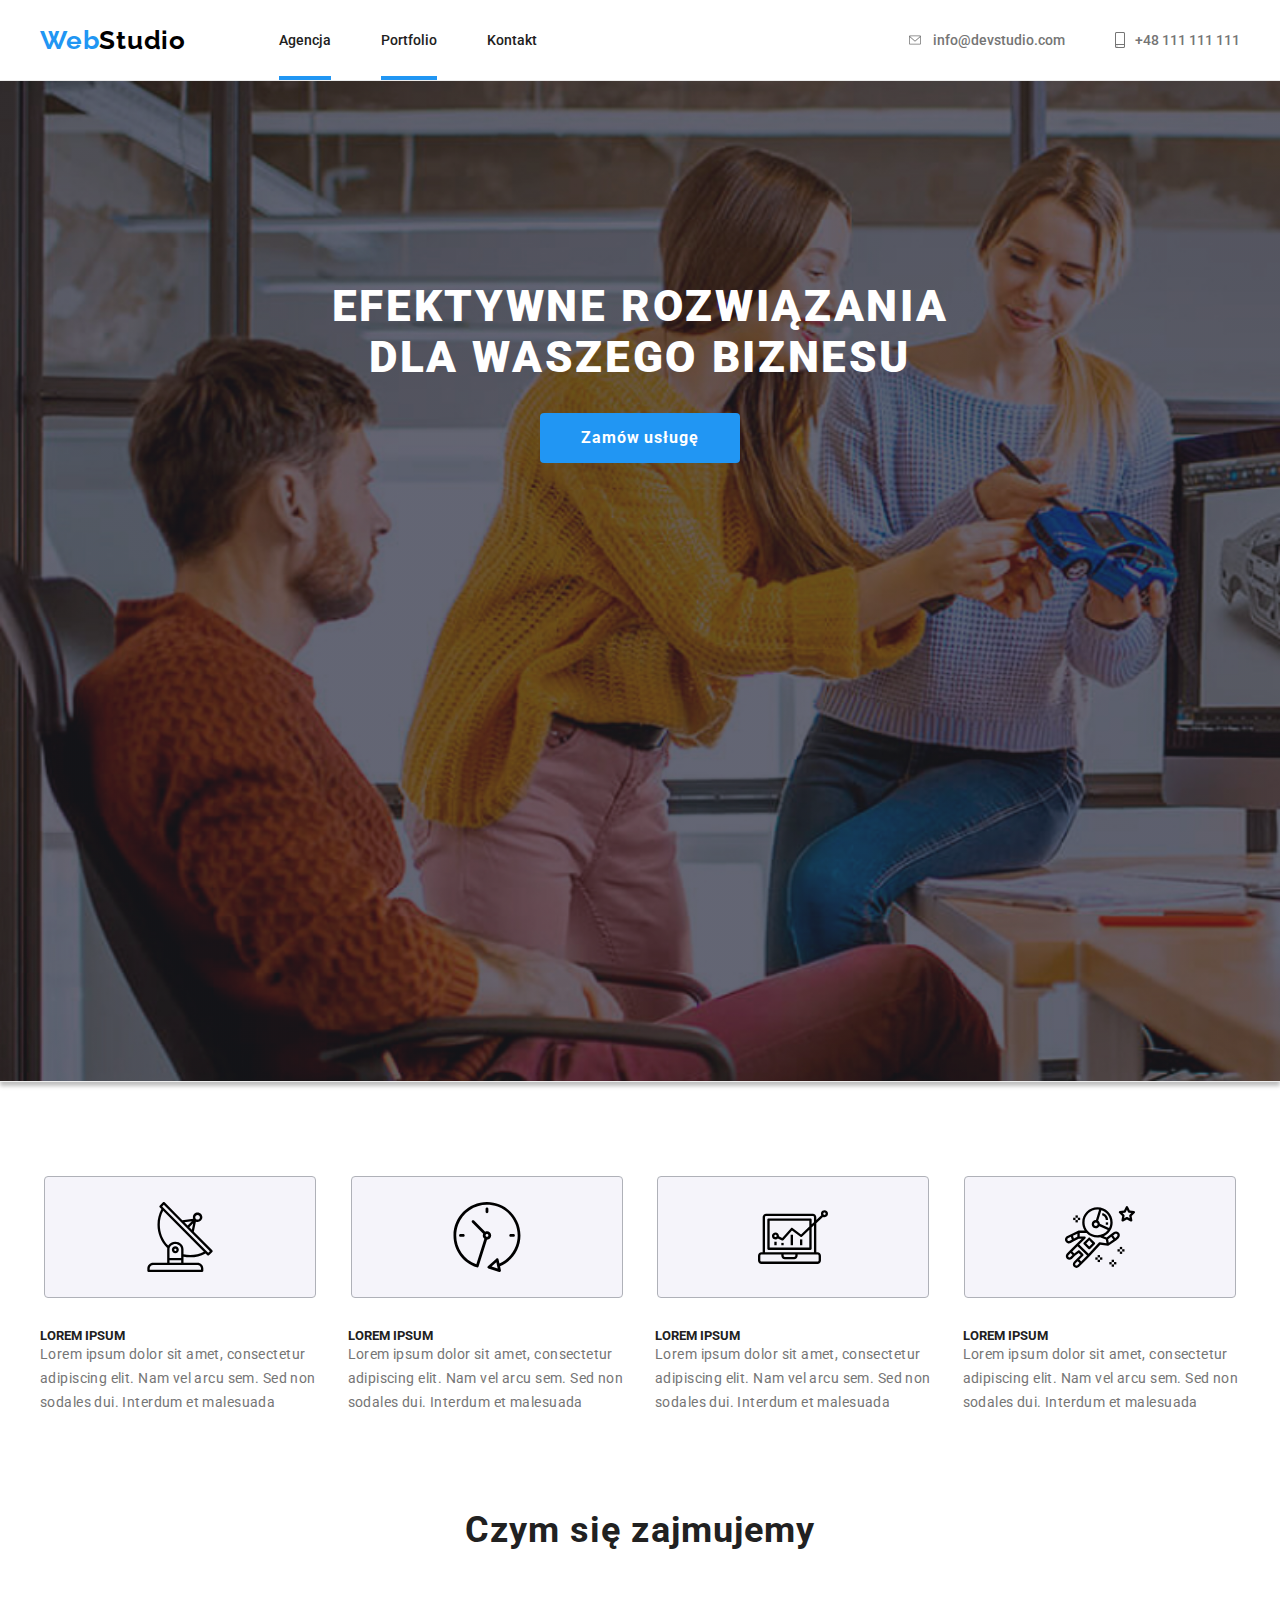
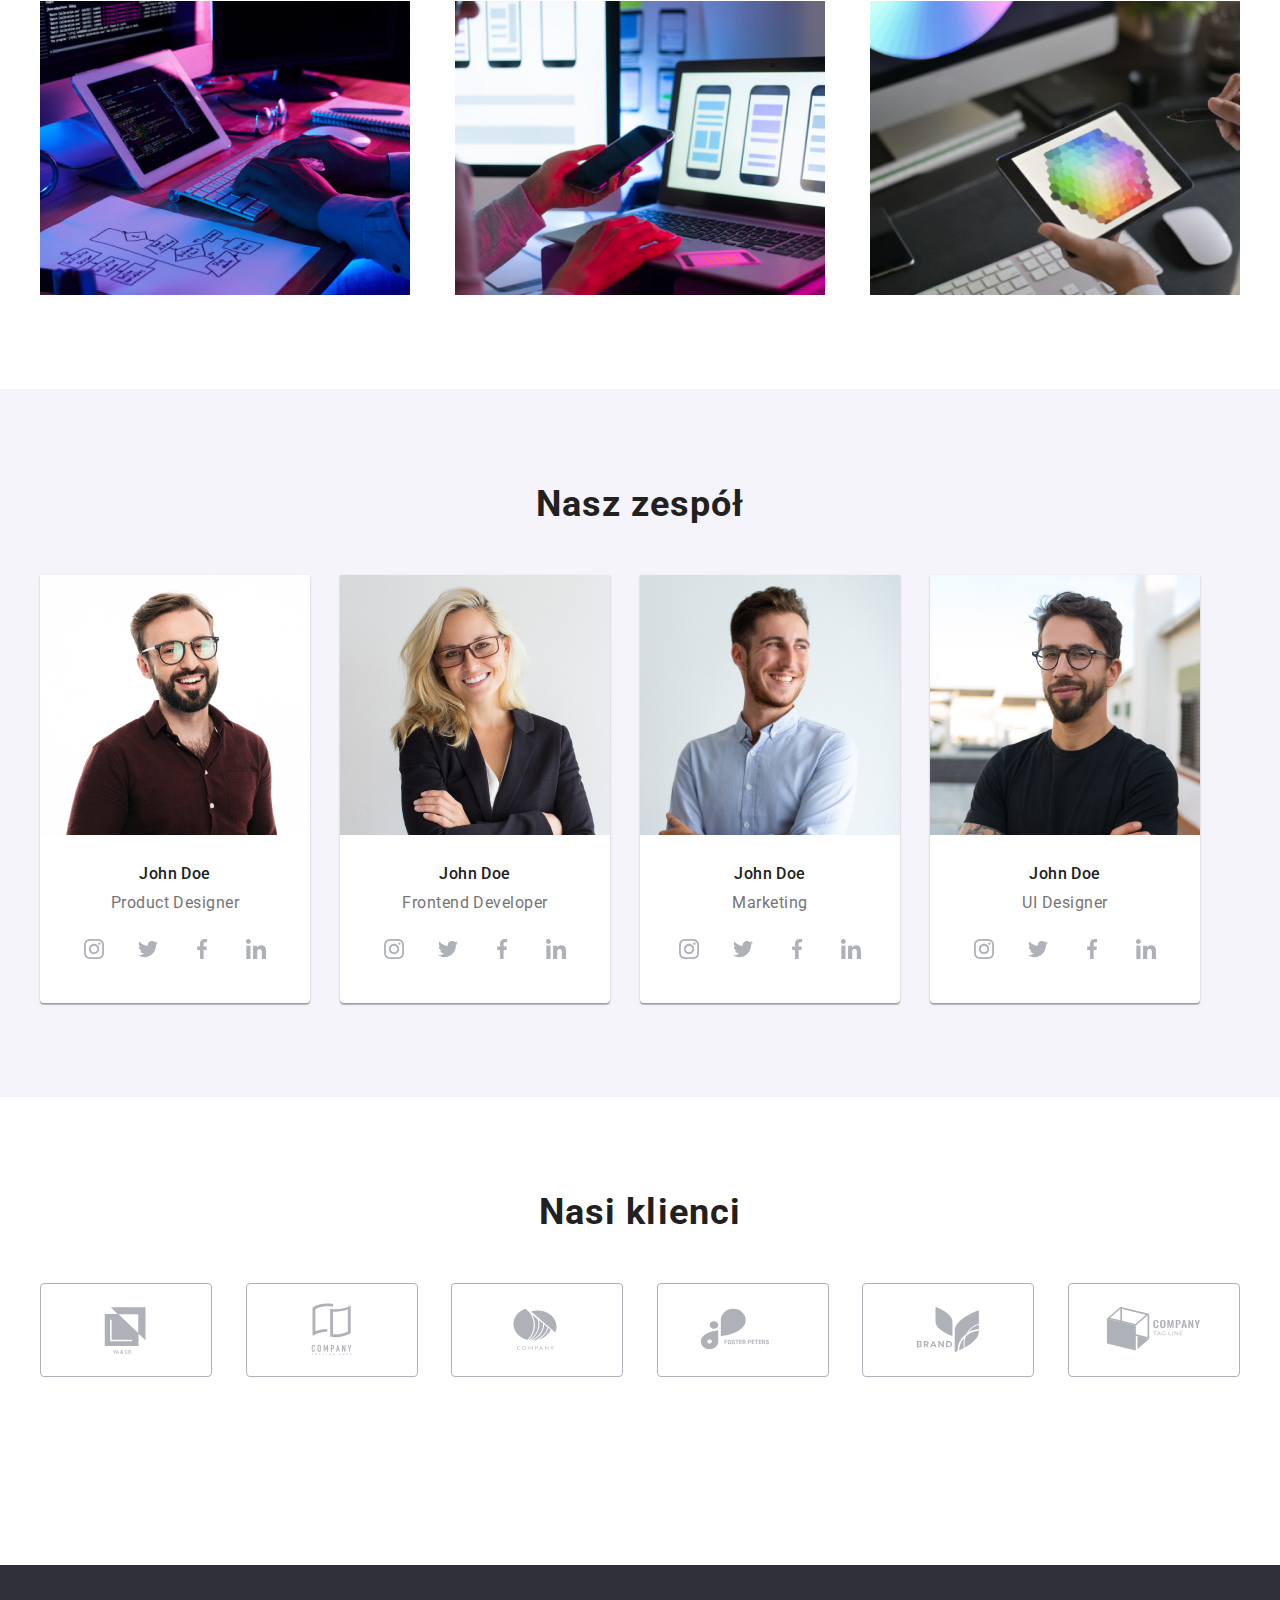
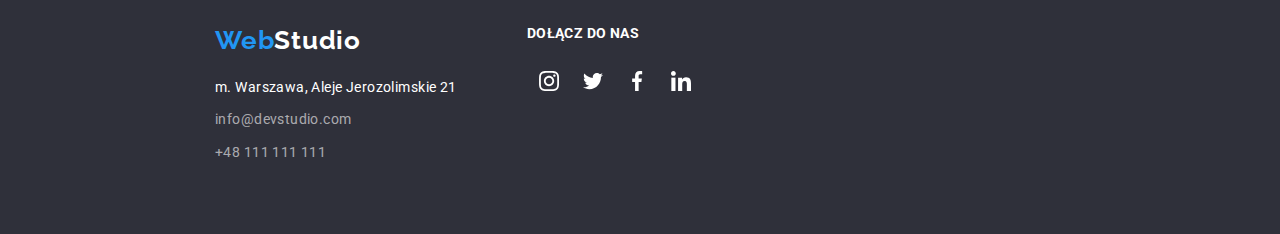
<file: index.html>
<!DOCTYPE html>
<html lang="en">
  <head>
    <meta charset="UTF-8" />
    <meta http-equiv="X-UA-Compatible" content="IE=edge" />
    <meta name="viewport" content="width=device-width, initial-scale=1.0" />
    <link rel="preconnect" href="https://fonts.googleapis.com" />
    <link rel="preconnect" href="https://fonts.gstatic.com" crossorigin />
    <link
      href="https://fonts.googleapis.com/css2?family=Raleway:wght@700&family=Roboto:wght@400;500;700;900&display=swap"
      rel="stylesheet"
    />
    <link rel="stylesheet" href="https://cdnjs.cloudflare.com/ajax/libs/modern-normalize/1.1.0/modern-normalize.min.css" integrity="sha512-wpPYUAdjBVSE4KJnH1VR1HeZfpl1ub8YT/NKx4PuQ5NmX2tKuGu6U/JRp5y+Y8XG2tV+wKQpNHVUX03MfMFn9Q==" crossorigin="anonymous" referrerpolicy="no-referrer"/>
    <link rel="stylesheet" href="./css/styles.css" />
    <title>Studio</title>
  </head>
  <body>
    <!-- <div class="container"> -->
      <header>
          <section>
            <div class="container">
              <a href="#" class="logo link logo-link"
                ><span class="web">Web</span><span class="studio">Studio</span></a
              >
              <nav class="navigation-bar">
                <ul class="navigation-list">
                  <li class="navigation-items agency"><a class="link" href="./index.html">Agencja</a></li>
                  <li class="navigation-items portfolio"><a class="link" href="./portfolio.html">Portfolio</a></li>
                  <li class="navigation-items contact"><a class="link" href="#">Kontakt</a></li></ul>
                  </nav>
                <ul class="contacts-nav">
                  <li class="navigation-contacts-item">
                    <a class="link navigation-items" href="mailto:info@devstudio.com">
                    <svg class="icon-navigation" width="16" height="12"><use href="./images/icons.svg#icon-envelope"></use></svg>info@devstudio.com</a>
                  </li>
                  <li class="navigation-contacts-item">
                    <a class="link navigation-items" href="telto:+48111111111"><svg class="icon-navigation" width="10" height="16"><use href="./images/icons.svg#icon-smartphone"></use></svg>+48 111 111 111</a>
                  </li>
                </ul>
            </div>
          </section>
      </header>
    <!-- </div> -->
    <main>
        <section class="header">
          <h1 class="header-font">EFEKTYWNE ROZWIĄZANIA DLA WASZEGO BIZNESU</h1>
          <button class="button" type="button">Zamów usługę</button>
        </section>
      <section class="section">
        <div class="container">
          <ul class="lorem-ipsum-icons">
              <li class="border-icon">
                <svg class="lorem-ipsum-icons-items" width="70" height="70"><use href="./images/icons.svg#icon-antenna-1"></use></svg>
              </li>
              <li class="border-icon">
                <svg width="70" height="70"><use href="./images/icons.svg#icon-clock-1"></use></svg>
              </li>
              <li class="border-icon">
                <svg width="70" height="70"><use href="./images/icons.svg#icon-diagram-1"></use></svg>
              </li>
              <li class="border-icon">
                <svg width="70" height="70"><use href="./images/icons.svg#icon-astronaut-1"></use></svg>
              </li>
            </ul>
          </div>
      <div class="container">
        <ul class="lorem-ipsum-icons">
          <li>
            <h5>LOREM IPSUM</h5>
            <p class="lorem-ipsum-paragraph">
              Lorem ipsum dolor sit amet, consectetur adipiscing elit. Nam vel arcu sem. Sed non
              sodales dui. Interdum et malesuada
            </p>
          </li>
          <li>
            <h5>LOREM IPSUM</h5>
            <p class="lorem-ipsum-paragraph">
              Lorem ipsum dolor sit amet, consectetur adipiscing elit. Nam vel arcu sem. Sed non
              sodales dui. Interdum et malesuada
            </p>
          </li>
          <li>
            <h5>LOREM IPSUM</h5>
            <p class="lorem-ipsum-paragraph">
              Lorem ipsum dolor sit amet, consectetur adipiscing elit. Nam vel arcu sem. Sed non
              sodales dui. Interdum et malesuada
            </p>
          </li>
          <li>
            <h5>LOREM IPSUM</h5>
            <p class="lorem-ipsum-paragraph">
              Lorem ipsum dolor sit amet, consectetur adipiscing elit. Nam vel arcu sem. Sed non
              sodales dui. Interdum et malesuada
            </p>
          </li>
        </ul>
      </div>
      </section>
      <section class="section work">
      <div class="container">
        <h2 class="header-services">Czym się zajmujemy</h2>
          <ul class="services">
            <li class="services-items">
              <img src="./images/avatar-services-tiping.png" height="294" alt="We create websites" />
            </li>
            <li class="services-items">
              <img
                src="./images/avatar-services-phone.png"
                width="370"
                height="294"
                alt="We adjust them to your needs"
              />
            </li>
            <li class="services-items">
              <img
                src="./images/avatar-services-tablet.png"
                height="294"
                alt="We change them for you"
              />
            </li>
          </ul>
        </div>
    </section>
        <section class="section our-team">      
          <div class="container">
          <h2 class="header-team">Nasz zespół</h2>
          <ul class="team">
            <li class="team">
              <figure>
                <img
                  src="./images/avatar-team-product-designer.jpg"
                  height="260"
                  alt="photo of John Doe"
                />
                <figcaption>
                  <h3 class="team-member">John Doe</h3>
                  <p class="team-member-position">Product Designer</p>
                   <ul class="team-member-icons">
                    <li class="icon-circle">
                      <a class="team-member-icons-border" href="#">
                        <svg class="team-member-icons-list" width="20" height="20"><use href="./images/icons.svg#icon-instagram-2"></use></svg>
                      </a>
                    </li>
                    <li class="icon-circle">
                      <a class="team-member-icons-border" href="#">
                        <svg class="team-member-icons-list" width="20" height="20"><use href="./images/icons.svg#icon-twitter-1"></use></svg>
                      </a>
                    </li>
                    <li class="icon-circle">
                      <a class="team-member-icons-border" href="#">
                        <svg class="team-member-icons-list" width="20" height="20"><use href="./images/icons.svg#icon-facebook-1"></use></svg>
                      </a>
                    </li>
                    <li class="icon-circle">
                      <a class="team-member-icons-border" href="#">
                        <svg class="team-member-icons-list" width="20" height="20"><use href="./images/icons.svg#icon-linkedin-1"></use></svg>
                      </a>
                    </li>
                  </ul>
                </figcaption>
              </figure>
            </li>
            <li class="team">
              <figure>
                <img
                  src="./images/avatar-team-frontend-developer.jpg"
                  height="260"
                  alt="photo of John Doe"
                />
                <figcaption>
                  <h3 class="team-member">John Doe</h3>
                  <p class="team-member-position">Frontend Developer</p>
                   <ul class="team-member-icons">
                    <li class="icon-circle">
                      <a class="team-member-icons-border" href="#">
                        <svg class="team-member-icons-list" width="20" height="20"><use href="./images/icons.svg#icon-instagram-2"></use></svg>
                      </a>
                    </li>
                    <li class="icon-circle">
                      <a class="team-member-icons-border" href="#">
                        <svg class="team-member-icons-list" width="20" height="20"><use href="./images/icons.svg#icon-twitter-1"></use></svg>
                      </a>
                    </li>
                    <li class="icon-circle">
                      <a class="team-member-icons-border" href="#">
                        <svg class="team-member-icons-list" width="20" height="20"><use href="./images/icons.svg#icon-facebook-1"></use></svg>
                      </a>
                    </li>
                    <li class="icon-circle">
                      <a class="team-member-icons-border" href="#">
                        <svg class="team-member-icons-list" width="20" height="20"><use href="./images/icons.svg#icon-linkedin-1"></use></svg>
                      </a>
                    </li>
                  </ul>
                </figcaption>
              </figure>
            </li>
            <li class="team">
              <figure>
                <img src="./images/avatar-team-marketing.jpg" height="260" alt="photo of John Doe" />
                <figcaption>
                  <h3 class="team-member">John Doe</h3>
                  <p class="team-member-position">Marketing</p>
                   <ul class="team-member-icons">
                   <li class="icon-circle">
                      <a class="team-member-icons-border" href="#">
                        <svg class="team-member-icons-list" width="20" height="20"><use href="./images/icons.svg#icon-instagram-2"></use></svg>
                      </a>
                    </li>
                    <li class="icon-circle">
                      <a class="team-member-icons-border" href="#">
                        <svg class="team-member-icons-list" width="20" height="20"><use href="./images/icons.svg#icon-twitter-1"></use></svg>
                      </a>
                    </li>
                    <li class="icon-circle">
                      <a class="team-member-icons-border" href="#">
                        <svg class="team-member-icons-list" width="20" height="20"><use href="./images/icons.svg#icon-facebook-1"></use></svg>
                      </a>
                    </li>
                    <li class="icon-circle">
                      <a class="team-member-icons-border" href="#">
                        <svg class="team-member-icons-list" width="20" height="20"><use href="./images/icons.svg#icon-linkedin-1"></use></svg>
                      </a>
                    </li>
                  </ul>
                </figcaption>
              </figure>
            </li>
            <li class="team">
              <figure>
                <img
                  src="./images/avatar-team-ui-designer.jpg"
                  height="260"
                  alt="photo of John Doe"
                />
                <figcaption>
                  <h3 class="team-member">John Doe</h3>
                  <p class="team-member-position">UI Designer</p>
                  <ul class="team-member-icons">
                    <li class="icon-circle">
                      <a class="team-member-icons-border" href="#">
                        <svg class="team-member-icons-list" width="20" height="20"><use href="./images/icons.svg#icon-instagram-2"></use></svg>
                      </a>
                    </li>
                    <li class="icon-circle">
                      <a class="team-member-icons-border" href="#">
                        <svg class="team-member-icons-list" width="20" height="20"><use href="./images/icons.svg#icon-twitter-1"></use></svg>
                      </a>
                    </li>
                    <li class="icon-circle">
                      <a class="team-member-icons-border" href="#">
                        <svg class="team-member-icons-list" width="20" height="20"><use href="./images/icons.svg#icon-facebook-1"></use></svg>
                      </a>
                    </li>
                    <li class="icon-circle">
                      <a class="team-member-icons-border" href="#">
                        <svg class="team-member-icons-list" width="20" height="20"><use href="./images/icons.svg#icon-linkedin-1"></use></svg>
                      </a>
                    </li>
                  </ul>
                </figcaption>
              </figure>
            </li>
          </ul>
          </div>
        </section>
        <section class="section">
      <div class="container">
          <h2 class="header-customers">Nasi klienci</h2>
          <ul class="customers-company-list">
            <li>
              <a href="#">
                <svg class="company-icons" width="106" height="60,4"><use href="./images/icons.svg#icon-Logo"></use></svg>
              </a>
            </li>
            <li>
              <a href="#">
                <svg class="company-icons" width="106" height="60,4"><use href="./images/icons.svg#icon-Logo1"></use></svg>
              </a>
            </li>
            <li>
              <a href="#">
                <svg class="company-icons" width="106" height="60,4"><use href="./images/icons.svg#icon-Logo2"></use></svg>
              </a>
            </li>
            <li>
              <a href="#">
                <svg class="company-icons" width="106" height="60,4"><use href="./images/icons.svg#icon-Logo3"></use></svg>
              </a>
            </li>
            <li>
              <a href="#">
                <svg class="company-icons" width="106" height="60,4"><use href="./images/icons.svg#icon-Logo4"></use></svg>
              </a>
            </li>
            <li>
              <a href="#">
                <svg class="company-icons" width="106" height="60,4"><use href="./images/icons.svg#icon-Logo5"></use></svg>
              </a>
            </li>
          </ul>
      </div>
      </section>
    </main>
      <footer class="footer">
        <div class="container-footer">
          <div class="footer-list">
            <a href="#" class="logo"
              ><span class="web">Web<span class="studio-footer">Studio</span></span></a
            >
            <address class="address">
              <span class="address"> m. Warszawa, Aleje Jerozolimskie 21</span></address>
              <ul>
                <li><a href="mailto:info@devstudio.com" class="footer-contacts link">info@devstudio.com</a></li>
                <li><a href="telto:+48111111111" class="footer-contacts link">+48 111 111 111</a></li>
              </ul>
          </div>
          <div class="join-us">
            <h3 class="header-join-us">DOŁĄCZ DO NAS</h3>
            <ul class="footer-icons">
              <li class="icon-circle">
                <a href="#"><svg class="footer-social-icons" width="20" height="20"><use href="./images/icons.svg#icon-instagram-2"></use></svg></a>
               </li>
               <li class="icon-circle">
                <a href="#"><svg class="footer-social-icons" width="20" height="20"><use href="./images/icons.svg#icon-twitter-1"></use></svg></a>
              </li>
              <li class="icon-circle">
                <a href="#"><svg class="footer-social-icons" width="20" height="20"><use href="./images/icons.svg#icon-facebook-1"></use></svg></a>
               </li>
               <li class="icon-circle">
                <a href="#"><svg class="footer-social-icons" width="20" height="20"><use href="./images/icons.svg#icon-linkedin-1"></use></svg></a>
              </li>
            </ul>
          </div>
        </div>
      </footer>
  </body>
</html>
</file>
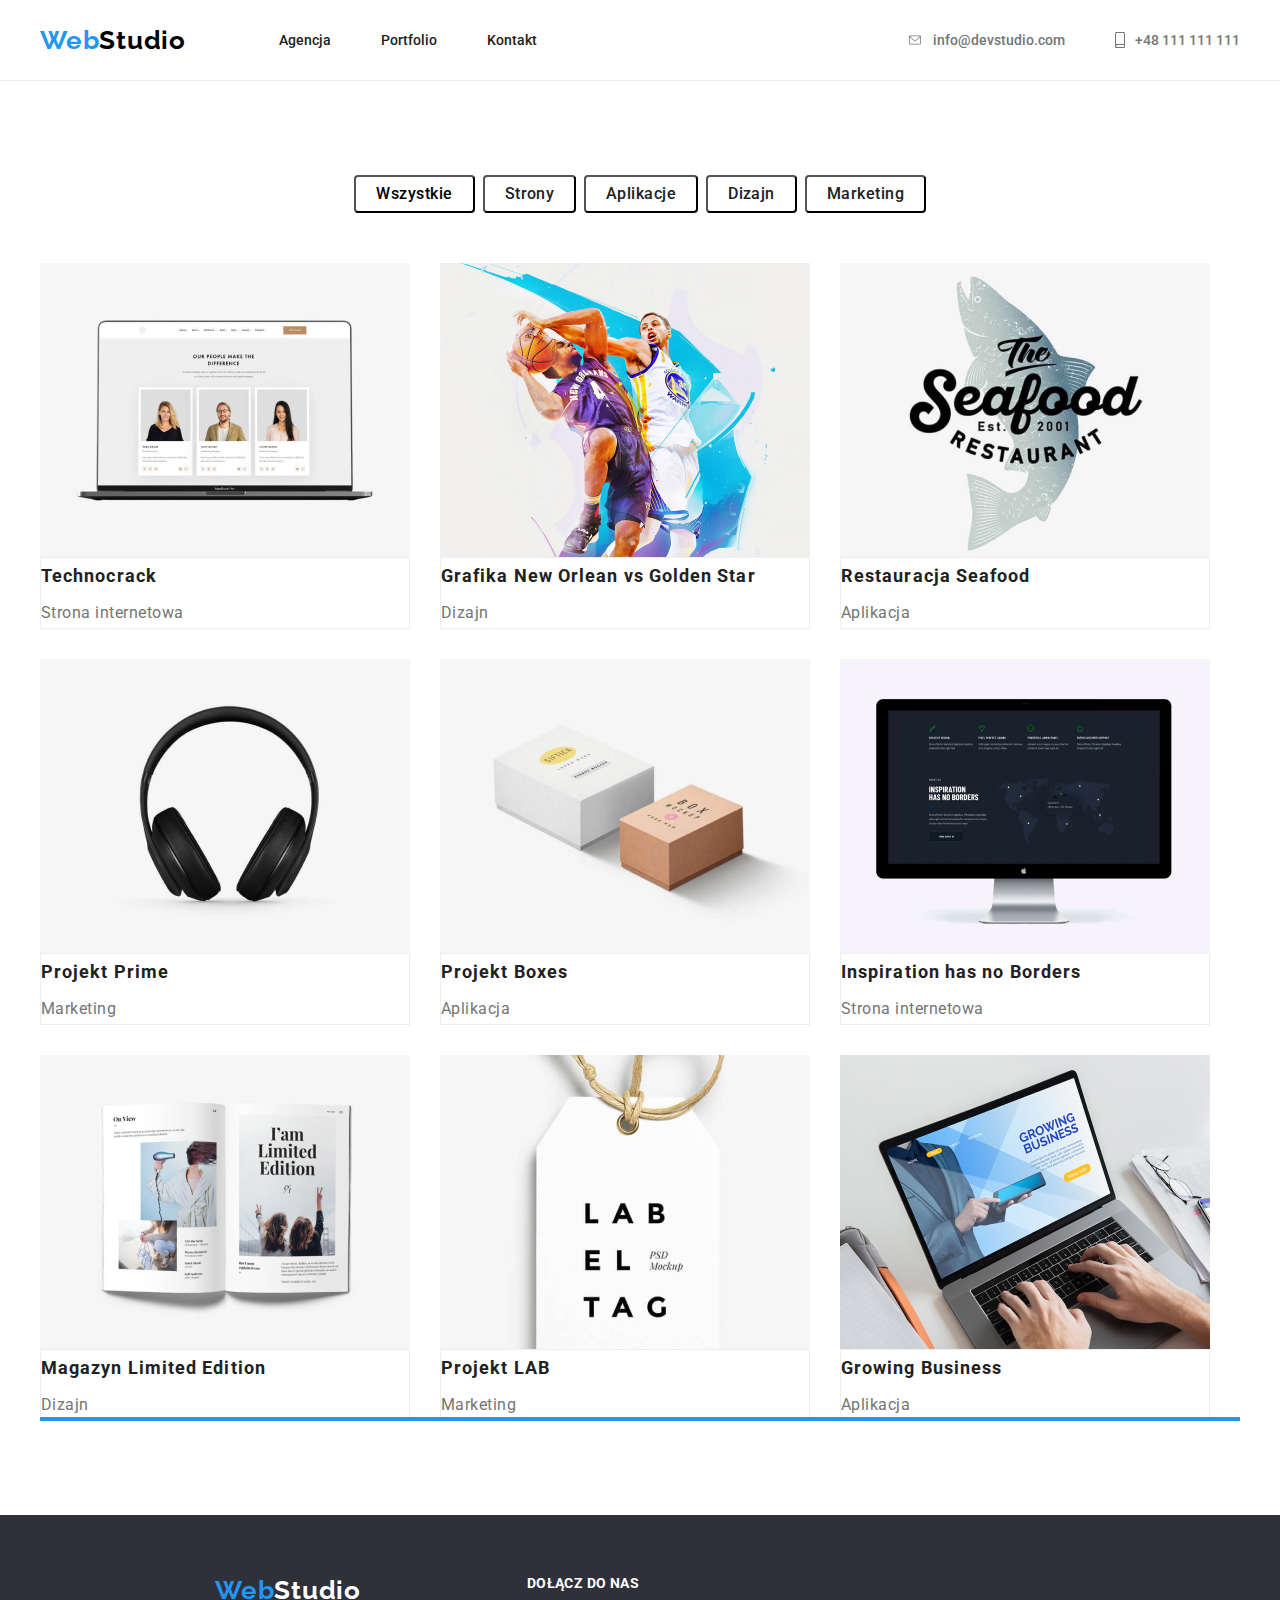
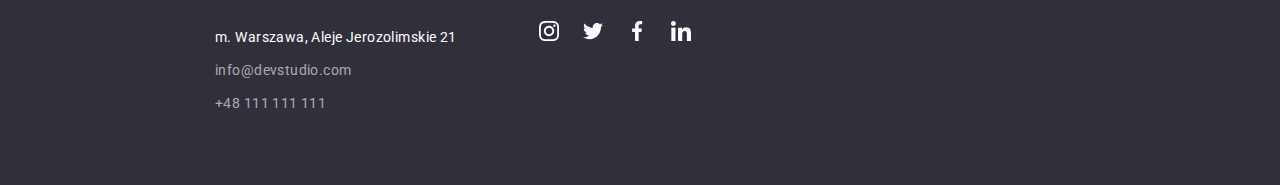
<file: portfolio.html>
<!DOCTYPE html>
<html lang="en">
  <head>
    <meta charset="UTF-8" />
    <meta http-equiv="X-UA-Compatible" content="IE=edge" />
    <meta name="viewport" content="width=device-width, initial-scale=1.0" />
    <title>Portfolio</title>
    <link rel="preconnect" href="https://fonts.googleapis.com" />
    <link rel="preconnect" href="https://fonts.gstatic.com" crossorigin />
    <link
      href="https://fonts.googleapis.com/css2?family=Raleway:wght@700&family=Roboto:wght@400;500;700;900&display=swap"
      rel="stylesheet"
    />
    <link rel="stylesheet" href="https://cdnjs.cloudflare.com/ajax/libs/modern-normalize/1.1.0/modern-normalize.min.css" integrity="sha512-wpPYUAdjBVSE4KJnH1VR1HeZfpl1ub8YT/NKx4PuQ5NmX2tKuGu6U/JRp5y+Y8XG2tV+wKQpNHVUX03MfMFn9Q==" crossorigin="anonymous" referrerpolicy="no-referrer"/>
    <link rel="stylesheet" href="./css/styles.css" />
  </head>
  <body>
     <!-- <div class="container"> -->
      <header>
          <div class="container">
            <a href="#" class="logo link logo-link"
              ><span class="web">Web</span><span class="studio">Studio</span></a
            >
            <nav class="navigation-bar">
              <ul class="navigation-list">
                <li class="navigation-items"><a class="link" href="./index.html">Agencja</a></li>
                <li class="navigation-items"><a class="link" href="./portfolio.html">Portfolio</a></li>
                <li class="navigation-items"><a class="link" href="#">Kontakt</a></li></ul>
                </nav>
              <ul class="contacts-nav">
                <li class="navigation-contacts-item">
                  <a class="link navigation-items" href="mailto:info@devstudio.com">
                  <svg class="icon-navigation" width="16" height="12"><use href="./images/icons.svg#icon-envelope"></use></svg>info@devstudio.com</a>
                </li>
                <li class="navigation-contacts-item">
                  <a class="link navigation-items" href="telto:+48111111111"><svg class="icon-navigation" width="10" height="16"><use href="./images/icons.svg#icon-smartphone"></use></svg>+48 111 111 111</a>
                </li>
              </ul>
          </div>
      </header>
    </div>
    <main>
    <section class="section">
      <div class="container">
        <ul class="buttons">
          <li><button type="button" class="button-all">Wszystkie</button></li>
          <li><button type="button" class="button-sites">Strony</button></li>
          <li><button type="button" class="button-applications">Aplikacje</button></li>
          <li><button type="button" class="button-design">Dizajn</button></li>
          <li><button type="button" class="button-marketing">Marketing</button></li>
        </ul>
          <ul class="portfolio">
            <li>
                <img
                  src="./images/portfolio-website-technocrack.jpg"
                  alt="Photo of website Technocrack"
                  height="294"
                />
                  <div class="portfolio-avatar-border">
                    <h4 class="portfolio-project-name">Technocrack</h4>
                    <p class="portfolio-project-type">Strona internetowa</p>
                  </div>
            </li>
            <li>
                <img
                  src="./images/portfolio-design-basketball-match.jpg"
                  alt="Avatar of basketball match"
                  height="294"
                />
                  <div class="portfolio-avatar-border">
                    <h4 class="portfolio-project-name">Grafika New Orlean vs Golden Star</h4>
                    <p class="portfolio-project-type">Dizajn</p>
                  </div>
            </li>
            <li>
                <img
                  src="./images/portfolio-application-the-seafood-restaurant.jpg"
                  alt="Avatar of The Seafood Restaurant"
                  height="294"
                />
                  <div class="portfolio-avatar-border">
                    <h4 class="portfolio-project-name">Restauracja Seafood</h4>
                    <p class="portfolio-project-type">Aplikacja</p>
                  </div>
            </li>
            <li>
                <img
                  src="./images/portfolio-marketing-project-prime.jpg"
                  alt="Avatar of Project Prime"
                  height="294"
                />
                  <div class="portfolio-avatar-border">
                    <h4 class="portfolio-project-name">Projekt Prime</h4>
                    <p class="portfolio-project-type">Marketing</p>
                  </div>
            </li>
            <li>
                <img
                  src="./images/portfolio-application-boxes.jpg"
                  alt="Avatar of Project Boxes Application "
                  height="294"
                />
                  <div class="portfolio-avatar-border">
                    <h4 class="portfolio-project-name">Projekt Boxes</h4>
                    <p class="portfolio-project-type">Aplikacja</p>
                  </div>
            </li>
            <li>
                <img
                  src="./images/portfolio-website-inspiration-has-no-borders.jpg"
                  alt="Photo of website World Has No Borders"
                  height="294"
                />
                  <div class="portfolio-avatar-border">
                    <h4 class="portfolio-project-name">Inspiration has no Borders</h4>
                    <p class="portfolio-project-type">Strona internetowa</p>
                  </div>
            </li>
            <li>
                <img
                  src="./images/portfolio-design-magazine.jpg"
                  alt="Photo of Magazine Limited Edition"
                  height="294"
                />
                  <div class="portfolio-avatar-border">
                    <h4 class="portfolio-project-name">Magazyn Limited Edition</h4>
                    <p class="portfolio-project-type">Dizajn</p>
                  </div>
            </li>
            <li>
                <img
                  src="./images/portfolio-marketing-project-lab.jpg"
                  alt="Avatar of Project LAB"
                  height="294"
                />
                  <div class="portfolio-avatar-border">
                    <h4 class="portfolio-project-name">Projekt LAB</h4>
                    <p class="portfolio-project-type">Marketing</p>
                  </div>
            </li>
            <li>
                <img
                  src="./images/porftolio-application-growing-business.jpg"
                  alt="Avatar of aplication Growing Business "
                  height="294"
                />
                  <div class="portfolio-avatar-border">
                    <h4 class="portfolio-project-name">Growing Business</h4>
                    <p class="portfolio-project-type">Aplikacja</p>
                  </div>
            </li>
          </ul>
        </section>
      </div>
    </main>
 <!-- <div class="container"> -->
      <footer class="footer">
        <div class="footer-list">
          <a href="#" class="logo"
            ><span class="web">Web<span class="studio-footer">Studio</span></span></a
          >
          <address class="address">
            <span class="address"> m. Warszawa, Aleje Jerozolimskie 21</span></address>
            <ul>
              <li><a href="mailto:info@devstudio.com" class="footer-contacts link">info@devstudio.com</a></li>
              <li><a href="telto:+48111111111" class="footer-contacts link">+48 111 111 111</a></li>
            </ul>
        </div>
        <div class="join-us">
          <h3 class="header-join-us">DOŁĄCZ DO NAS</h3>
          <ul class="footer-icons">
            <li class="icon-circle">
              <a href="#"><svg class="footer-social-icons" width="20" height="20"><use href="./images/icons.svg#icon-instagram-2"></use></svg></a>
             </li>
             <li class="icon-circle">
              <a href="#"><svg class="footer-social-icons" width="20" height="20"><use href="./images/icons.svg#icon-twitter-1"></use></svg></a>
            </li>
            <li class="icon-circle">
              <a href="#"><svg class="footer-social-icons" width="20" height="20"><use href="./images/icons.svg#icon-facebook-1"></use></svg></a>
             </li>
             <li class="icon-circle">
              <a href="#"><svg class="footer-social-icons" width="20" height="20"><use href="./images/icons.svg#icon-linkedin-1"></use></svg></a>
            </li>
          </ul>
        </div>
      </footer>
  </body>
</html>
</file>
<file: css/styles.css>
:root {
  --brand-color: #212121;
  --selection-color: #2196f3;
  --background-color: #ffffff;
  --navigation-contacts-color: #757575;
  --button-font-color: #ffffff;
  --background-footer-header-color: #2f303a;
}
* {
  margin: 0;
  padding: 0;
}
body {
  font-family: 'Roboto', sans-serif;
  background-color: var(--background-color);
  color: var(--brand-color);
  /* box-sizing: border-box; */
  /* width: 1600px; */
}

ul {
  list-style-type: none;
  padding-left: 0;
}
img {
  display: block;
}
header {
  border-bottom: 1px solid #ececec;

}
header .container {
  display: flex;
  align-items: center;
}
.container {
  margin: 0 auto;
  width: 100%;
  max-width: 1200px;
  padding: 0 15px;
  /* display: flex;
  align-items: center; */

}
.section {
  padding-top: 94px;
  padding-bottom: 94px;
}
.link {
  text-decoration: none;
  color: var(--brand-color);
  /* padding: 32px 0; */
}
.link:hover,
.link:focus,
.link:active {
  color: var(--selection-color);
}
.link:visited {
  text-decoration: none;
}
.logo {
  font-family: 'Raleway';
  font-weight: 700;
  font-size: 26px;
  line-height: 1.19;
  text-align: left;
  vertical-align: top;
  letter-spacing: 0.03em;
  text-decoration: none;
  margin-right: 93px;
  transition-duration: 250ms;
  transition-timing-function: cubic-bezier(0.4, 0, 0.2, 1);
  
}

.web {
  color: var(--selection-color);
  text-decoration: none;
}
.studio {
  color: #000000;
  text-decoration: none;
}
.navigation {
  /* color: var(--selection-color);
  padding-top: 24px;
  padding-bottom: 25px;
  border-bottom: 1px solid #ececec;
  align-items: center;
  gap: 93px;
  display:flex; */

  /* color: var(--selection-color); */
  padding-top: 24px;
  padding-bottom: 25px;
  padding-left: 215px;
  /* border-bottom: 1px solid #ececec; */
  display: flex;
  align-items: center;
  
}

.navigation-bar {
  display: flex;
  /* width: 100%; */
  justify-content: space-between;
}
.contacts-nav {
  display: flex;
  align-items: center;
  margin-left: auto;
  gap: 50px;
  color: var(--navigation-contacts-color);
}
.navigation-list {
  display: flex;
  font-weight: 500;
  font-size: 14px;
  gap: 50px;
  align-items: flex-end;
  /* margin-left: 93px; */
}
.navigation-items {
  font-weight: 500;
  font-size: 14px;
  color: var(--navigation-contacts-color);
  padding:32px 0;
  display: flex;
  align-items: center;
  transition-duration: 250ms;
  transition-timing-function: cubic-bezier(0.4, 0, 0.2, 1);
}
.navigation-contacts-item {
  font-weight: 500;
  font-size: 14px;
  color: var(--selection-color);
  transition-duration: 250ms;
  transition-timing-function: cubic-bezier(0.4, 0, 0.2, 1);

}
.navigation-items:hover::after,
.navigation-items:focus {
  fill: var(--background-color); 
  fill: var(--selection-color);
}
.agency {
  position:relative;
  
}
.agency::after {
  content: "";
  position:absolute;
  width:100%;
  height:4px;
  background-color: var(--selection-color);
  bottom:0px;
  left:0px;
}
.portfolio {
  position:relative;
}
.portfolio::after {
  content: " ";
  position:absolute;
  width:100%;
  height:4px;
  background-color: var(--selection-color);
  bottom:0px;
  left:0px;
}
.border-icon {
  width: 270px;
  height: 120px;
  border: 1px solid #afb1b8;
  border-radius: 4px;
  background-color:#f5f4fa;
  margin-bottom: 30px;
  display: flex;
  align-items: center;
  justify-content: center;
  /* margin-top: 94px; */
  transition-duration: 250ms;
  transition-timing-function: cubic-bezier(0.4, 0, 0.2, 1);
}
.icon-navigation {
  margin-right: 10px;
  fill:currentColor;

}
.icon-navigation:hover,
.icon-navigation:focus {
  fill: var(--selection-color);
  fill: var(--background-color);
}
.header {
  background-color: var(--background-footer-header-color);
  color: var(--button-font-color);
  /* width: 100%; */
  text-align: center;
  /* padding: 200px 252px 200px 252px; */
  padding-top: 200px;
  padding-bottom: 200px;
  align-items: center;
  border-bottom: 1px solid #ececec;
  margin: 0 auto;
  max-width:1600px;
  height:600px;
  /* width:1200px; */
  background-image: linear-gradient(rgba(47, 48, 58, 0.4), rgba(47, 48, 58, 0.4)),
    url(../images/background-header-image.jpg);
  box-shadow: 0px 4px 4px rgba(0, 0, 0, 0.25);
  background-repeat: no-repeat;
  background-size: cover;
  
}
.header-font {
  font-size: 44px;
  font-weight: 900;
  /* line-height: 1.36; */
  line-height: 116%;
  width:696px;
  margin:0 auto;
  letter-spacing: 0.06em;
  margin-bottom: 30px;
  /* padding-left: 452px;
  padding-right: 452px; */
}

.button {
  min-width: 200px;
  /* height: 50px; */
  font-family: inherit;
  color: var(--button-font-color);
  font-weight: 700;
  font-size: 16px;
  line-height: 1.87;
  letter-spacing: 0.06em;
  background-color: var(--selection-color);
  border-radius: 4px;
  border-style: none;
  cursor: pointer;
  padding: 10px;
  transition-duration: 250ms;
  transition-timing-function: cubic-bezier(0.4, 0, 0.2, 1);
}
.button:active,
.button:hover {
  color: #a0c9eb;
}
.lorem-ipsum {
  display: flex;
  list-style-type: none;
  margin-top: 94px;
  /* margin-bottom: 94px; */
  gap: 30px;
}
.lorem-ipsum-icons {
  display: flex;
  list-style-type: none;
  justify-content: space-evenly;
  gap:30px;
  
}

.lorem-ipsum-paragraph {
  color: #757575;
  font-size: 14px;
  line-height: 1.71;
  text-align: left;
  vertical-align: top;
  letter-spacing: 0.03em;
}

.header-services {
  text-align: center;
  margin-bottom: 50px;
  font-family: 'Roboto';
  font-style: normal;
  font-weight: 700;
  font-size: 36px;
  line-height: 42px;
  text-align: center;
  letter-spacing: 0.03em;
}
.work {
  padding-top: 0px;
}
.services {
  display: flex;
  list-style-type: none;
  justify-content: space-between;
  align-items: flex-start;
  gap: 30px;
}
.header-team {
  text-align: center;
  margin-bottom: 50px;
  font-family: 'Roboto';
  font-style: normal;
  font-weight: 700;
  font-size: 36px;
  line-height: 42px;
  text-align: center;
  letter-spacing: 0.03em;
}
.team {
  display: flex;
  /* list-style-type: none; */
  /* justify-content: space-between; */
  gap: 30px;
}
.team > li {
  box-shadow: 0px 1px 3px rgba(0, 0, 0, 0.12), 0px 1px 1px rgba(0, 0, 0, 0.14),
    0px 2px 1px rgba(0, 0, 0, 0.2);
  border-radius: 0px 0px 4px 4px;
  background-color: var(--background-color);
}
figcaption {
  padding:30px 0px;
}
.team-member {
  font-weight: 500;
  font-size: 16px;
  line-height: 1.18;
  text-align: center;
  letter-spacing: 0.03em;
  margin-bottom: 10px;
  /* margin-top: 30px; */
}
.our-team {
  background-color: #f5f4fa;
}
.team-member-position {
  text-align: center;
  font-size: 16px;
  line-height: 1.18;
  letter-spacing: 0.03em;
  color: #757575;
  margin-bottom: 16px;
}
.team-member-icons {
  /* list-style-type: none;
  padding: 0; */
  display: flex;
  justify-content: center;
  /* margin-bottom: 30px; */
  fill:#afb1b8;
  gap:10px;
  

}
.icon-circle {
  width:44px;
  height:44px;
  display: flex;
  justify-content: center;
  align-items: center;
  border-radius: 50%;

}
.icon-circle:hover,
.icon-circle:active{
  /* border-radius: 50%; */
  background-color: var(--selection-color);
  fill:#FFFFFF;
  /* width:44px;
  height:44px;
  display: flex;
  justify-content: center;
  align-items: center; */

}

.team-member-icons-list:hover,
.team-member-icons-list:focus {
fill:var(--selection-color);
fill: var(--background-color);

}

.header-customers {
  text-align: center;
  margin-bottom: 50px;
  font-family: 'Roboto';
  font-style: normal;
  font-weight: 700;
  font-size: 36px;
  line-height: 42px;
  text-align: center;
  letter-spacing: 0.03em;
}
.customers-company-list {
  list-style-type: none;
  padding: 0;
  display: flex;
  justify-content: space-between;
  margin-bottom: 94px;
}
.customers-company-list li {
  list-style: none;
  width: 170px;
  height: 92px;
  border: 1px solid #afb1b8;
  border-radius: 4px;
  display: flex;
  align-items: center;
  justify-content: center;
}
.company-icons{
   /* width: 170px;
  height: 92px; */
  /* border: 1px solid #afb1b8; */
  border-radius: 4px;
  display: flex;
  align-items: center;
  justify-content: center;
  fill:#afb1b8;
}
.company-icons:hover,
.company-icons:active {
  fill: var(--background-color);
  fill: var(--selection-color);
  /* border: 1px solid var(--selection-color) */
}
.customers-company-list li:hover,
.customers-company-list li:active {
  border: 1px solid var(--selection-color);
}
.footer {
  background-color: var(--background-footer-header-color);
  text-decoration: none;
  padding-top: 60px;
  padding-bottom: 60px;
  padding-left: 215px;
  /* width: 1200px; */
  /* margin: auto; */
  display:flex;
  gap:70px;
  
}
.container-footer {
  display:flex;
  gap:70px;
}
.studio-footer {
  color: var(--button-font-color);
  text-decoration: none;
  gap: 20px;
  padding-bottom: 20px;
}

.address {
  font-size: 14px;
  line-height: 1.71;
  text-align: left;
  letter-spacing: 0.03em;
  color: var(--button-font-color);
  font-style: normal;
  max-width: 246px;
  /* display: flex; */
  flex-direction: row;
  /* gap: 9px; */
  padding-bottom: 9px;
  padding-top: 20px;
}

.footer-contacts {
  color: rgba(255, 255, 255, 0.6);
  font-size: 14px;
  line-height: 1.71;
  text-align: left;
  vertical-align: top;
  letter-spacing: 0.03em;
  font-style: normal;
  text-decoration: none;
  /* gap: 9px; */
  display: flex;
  padding-bottom: 9px;
}

.header-join-us {
font-family: inherit;
font-weight: 700;
font-size: 14px;
line-height: 16px;
letter-spacing: 0.03em;
text-transform: uppercase;
color: var(--button-font-color);
margin-bottom: 20px;

}

.footer-icons {
  display:flex;
  /* gap:22px; */
  fill:#FFFFFF;
}
.footer-social-icons:hover,
.footer-social-icons:active {
  --color6: var(--button-font-color);
  --color6: var(--selection-color);


}
.button-all:active,
.button-sites:active,
.button-applications:active,
.button-design:active,
.button-marketing:active,
.button-all:hover,
.button-sites:hover,
.button-applications:hover,
.button-design:hover,
.button-marketing:hover {
  color: var(--button-font-color);
  background-color: var(--selection-color);
  justify-content: center;
  align-content: space-between;
   box-shadow: 0px 3px 1px rgba(0, 0, 0, 0.1), 0px 1px 2px rgba(0, 0, 0, 0.08),
    0px 2px 2px rgba(0, 0, 0, 0.12);
}
.buttons {
  /* list-style-type: none; */
  justify-content: center;
  /* align-content: space-between; */
  display: flex;
  gap: 8px;
  /* margin-top: 94px; */
  margin-bottom: 50px;
}
.button-all {
  width: 121px;
  height: 38px;
  font-family: inherit;
  background-color: var(--background-color);
  border-radius: 4px;
  font-weight: 500;
  font-size: 16px;
  line-height: 1.62;
  text-align: center;
  letter-spacing: 0.03em;
  cursor: pointer;
}

.button-sites {
  width: 93px;
  height: 38px;
  font-family: inherit;
  background-color: var(--background-color);
  border-radius: 4px;
  font-weight: 500;
  font-size: 16px;
  line-height: 1.62;
  text-align: center;
  letter-spacing: 0.03em;
  color: var(--brand-color);
  cursor: pointer;
}
.button-applications {
  width: 114px;
  height: 38px;
  font-family: inherit;
  background-color: var(--background-color);
  border-radius: 4px;
  font-weight: 500;
  font-size: 16px;
  line-height: 1.62;
  text-align: center;
  letter-spacing: 0.03em;
  color: var(--brand-color);
  cursor: pointer;
}
.button-design {
  width: 91px;
  height: 38px;
  font-family: inherit;
  background-color: var(--background-color);
  border-radius: 4px;
  font-weight: 500;
  font-size: 16px;
  line-height: 1.62;
  text-align: center;
  letter-spacing: 0.03em;
  color: var(--brand-color);
  cursor: pointer;
}
.button-marketing {
  width: 121px;
  height: 38px;
  font-family: inherit;
  background-color: var(--background-color);
  border-radius: 4px;
  font-weight: 500;
  font-size: 16px;
  line-height: 1.62;
  text-align: center;
  letter-spacing: 0.03em;
  color: var(--brand-color);
  cursor: pointer;
}
.portfolio {
  /* list-style-type: none; */
  display: flex;
  flex-wrap: wrap;
  gap: 30px;
  /* justify-content: space-between; */
}
.portfolio li:hover,
.portfolio li:active {
  box-shadow: 0px 1px 1px rgba(0, 0, 0, 0.12), 0px 4px 4px rgba(0, 0, 0, 0.06), 1px 4px 6px rgba(0, 0, 0, 0.16);
  cursor: pointer;
}
.portfolio-project-name {
  /* height: 36px; */
  font-weight: 700;
  font-size: 18px;
  line-height: 2;
  letter-spacing: 0.06em;
  /* margin-top: 20px; */
  margin-bottom: 4px;
  /* padding-left: 24px; */
}
.portfolio-project-type {
  /* width: 322px; */
  /* height: 30px; */
  font-size: 16px;
  line-height: 1.88;
  letter-spacing: 0.03em;
  color: #757575;
  /* margin-bottom: 20px;
  padding-left: 24px; */
}
.portfolio-avatar-border {
  border: 1px solid #eeeeee;
}
</file>
